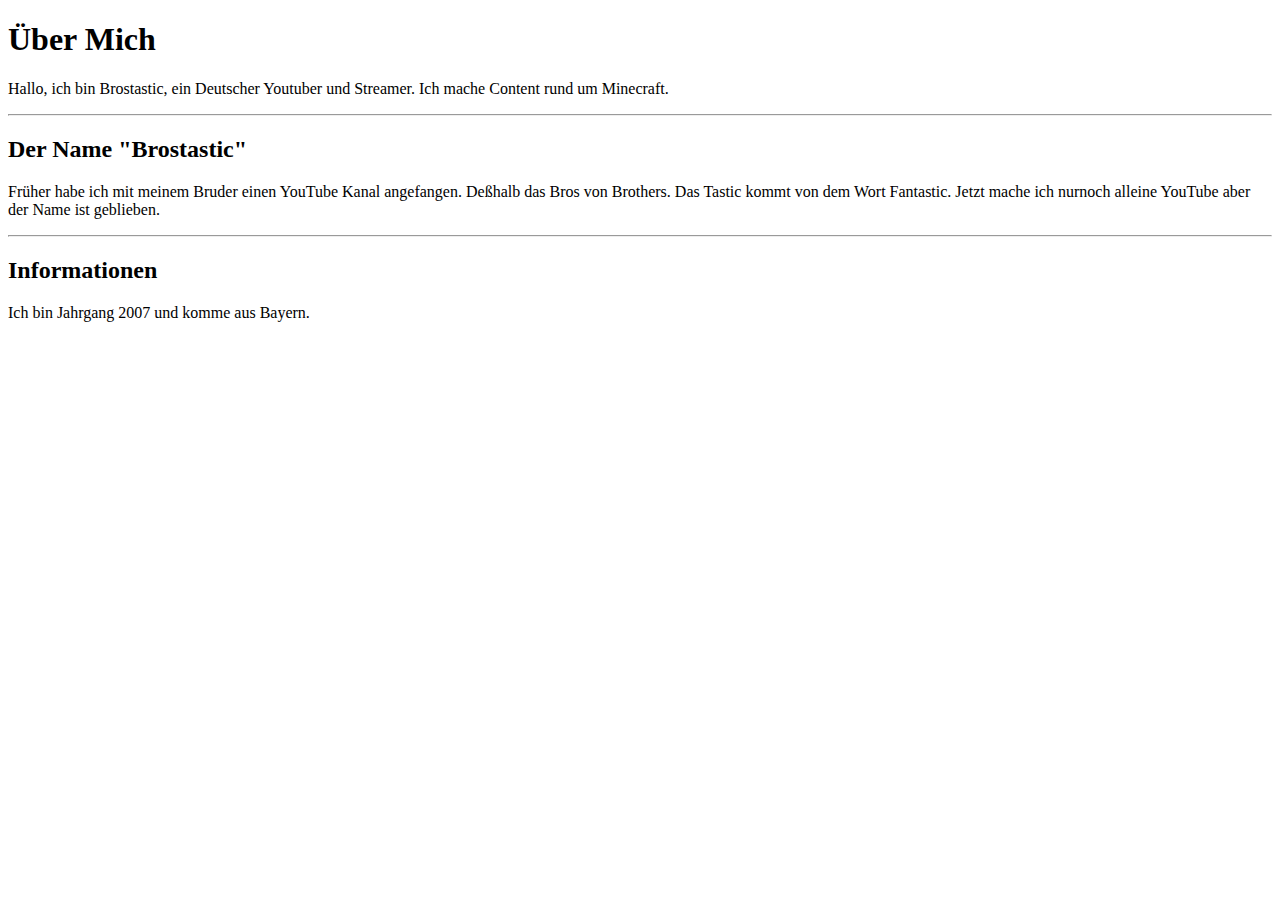
<file: about.html>
<!DOCTYPE html>
<html>
    <head>
        <title>About Me</title>
        <link rel="stylesheet" href="styles.css" >
    </head>
    <body>
        <h1>Über Mich</h1>
        <p>Hallo, ich bin Brostastic, ein Deutscher Youtuber und Streamer. Ich mache Content rund um Minecraft.</p>
        <hr>
        <h2>Der Name "Brostastic"</h2>
        <p>Früher habe ich mit meinem Bruder einen YouTube Kanal angefangen. Deßhalb das Bros von Brothers. Das Tastic kommt von dem Wort Fantastic. Jetzt mache ich nurnoch alleine YouTube aber der Name ist geblieben.</p>
        <hr>
        <h2>Informationen</h2>
        <p>Ich bin Jahrgang 2007 und komme aus Bayern.</p>
    </body>
</html>
</file>
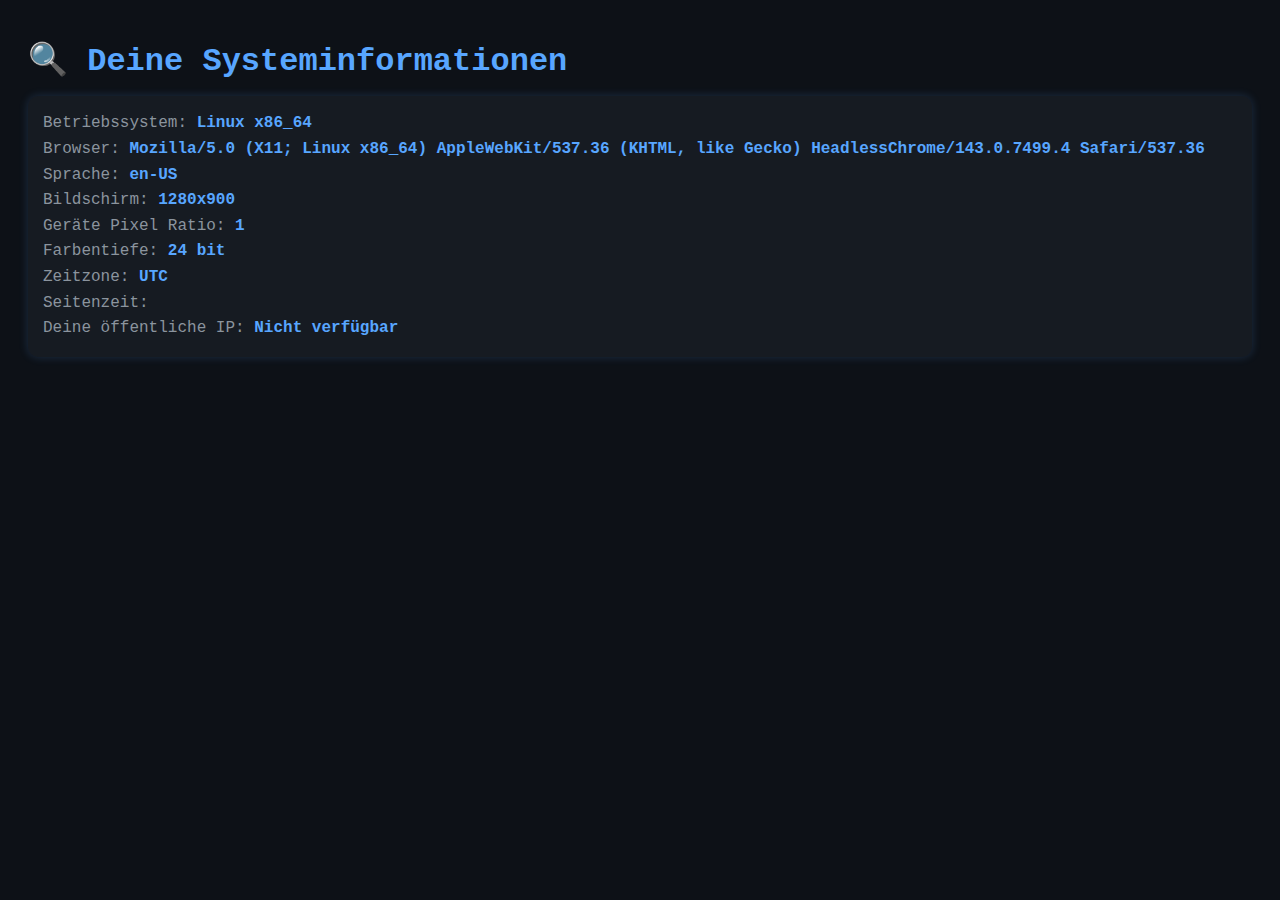
<file: infos.html>
<!DOCTYPE html>
<html lang="de">
<head>
<meta charset="UTF-8">
<title>Deine Geräte-Infos</title>
<style>
  body {
    background: #0d1117;
    color: #e6edf3;
    font-family: "Courier New", monospace;
    padding: 20px;
    line-height: 1.6em;
  }
  h1 {
    color: #58a6ff;
  }
  .info-box {
    background: #161b22;
    border-radius: 10px;
    padding: 15px;
    margin: 15px 0;
    box-shadow: 0 0 10px rgba(88,166,255,0.2);
  }
  .label {
    color: #8b949e;
  }
  .value {
    color: #58a6ff;
    font-weight: bold;
  }
</style>
</head>
<body>
<h1>🔍 Deine Systeminformationen</h1>

<div class="info-box">
  <div><span class="label">Betriebssystem:</span> <span id="os" class="value"></span></div>
  <div><span class="label">Browser:</span> <span id="browser" class="value"></span></div>
  <div><span class="label">Sprache:</span> <span id="language" class="value"></span></div>
  <div><span class="label">Bildschirm:</span> <span id="screen" class="value"></span></div>
  <div><span class="label">Geräte Pixel Ratio:</span> <span id="dpr" class="value"></span></div>
  <div><span class="label">Farbentiefe:</span> <span id="depth" class="value"></span></div>
  <div><span class="label">Zeitzone:</span> <span id="timezone" class="value"></span></div>
  <div><span class="label">Seitenzeit:</span> <span id="pageTime" class="value"></span></div>
  <div><span class="label">Deine öffentliche IP:</span> <span id="ip" class="value"></span></div>
</div>

<script>
// Browser & System Infos
document.getElementById("os").textContent = navigator.platform || "Unbekannt";
document.getElementById("browser").textContent = navigator.userAgent;
document.getElementById("language").textContent = navigator.language;
document.getElementById("screen").textContent = `${screen.width}x${screen.height}`;
document.getElementById("dpr").textContent = window.devicePixelRatio;
document.getElementById("depth").textContent = screen.colorDepth + " bit";
document.getElementById("timezone").textContent = Intl.DateTimeFormat().resolvedOptions().timeZone;

// Zeit auf der Seite (wird jede Sekunde aktualisiert)
let startTime = Date.now();
setInterval(() => {
    let diff = Math.floor((Date.now() - startTime) / 1000);
    let min = Math.floor(diff / 60);
    let sec = diff % 60;
    document.getElementById("pageTime").textContent = `${min}m ${sec}s`;
}, 1000);

// Öffentliche IP via API laden
fetch("https://api.ipify.org?format=json")
  .then(res => res.json())
  .then(data => {
    document.getElementById("ip").textContent = data.ip;
  })
  .catch(() => {
    document.getElementById("ip").textContent = "Nicht verfügbar";
  });
</script>
</body>
</html>
</file>
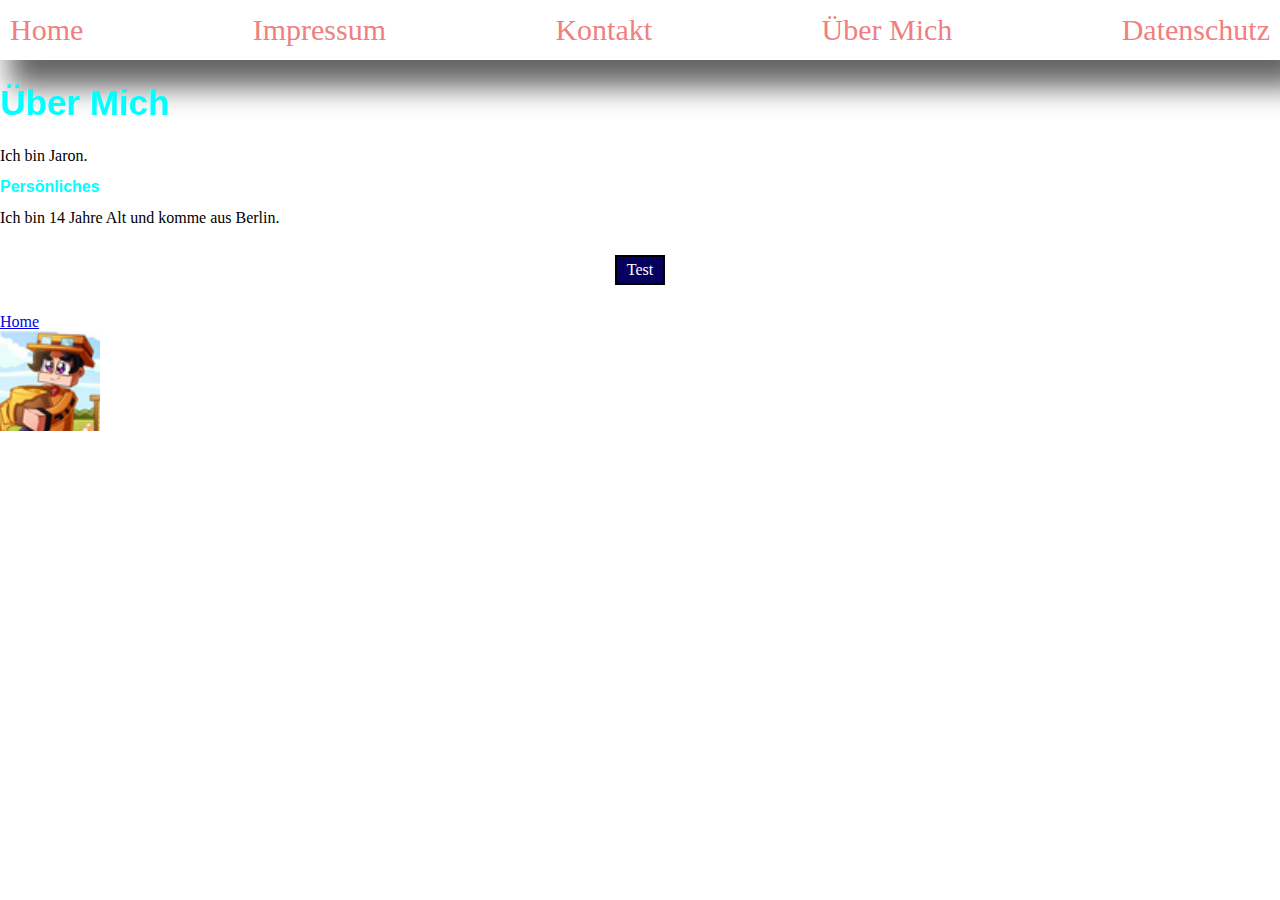
<file: seconsite.html>
<html>
    <head>
        <title>Title</title>
    </head>
    <link rel="stylesheet" href="main.css">
    
    <head>
      
    </head>
  
    <body>
          <header>
            <a href="index.html">Home</a>
            <a>Impressum</a>
            <a>Kontakt</a>
            <a>Über Mich</a>
            <a>Datenschutz</a>
        </header>
        
        <h1 class = "headline big">Über Mich</h1>
        Ich bin Jaron. <br>
        <h2 class = "headline small">Persönliches</h2>
        Ich bin 14 Jahre Alt und komme aus Berlin. <br>
        <br>
        <div class="container">
            <a>Test</a>
        </div>
        <br>
        <a href="index.html">Home</a> <br>
        <img src="icon.png" width="100px"> <br>
    </body>
</html>
</file>
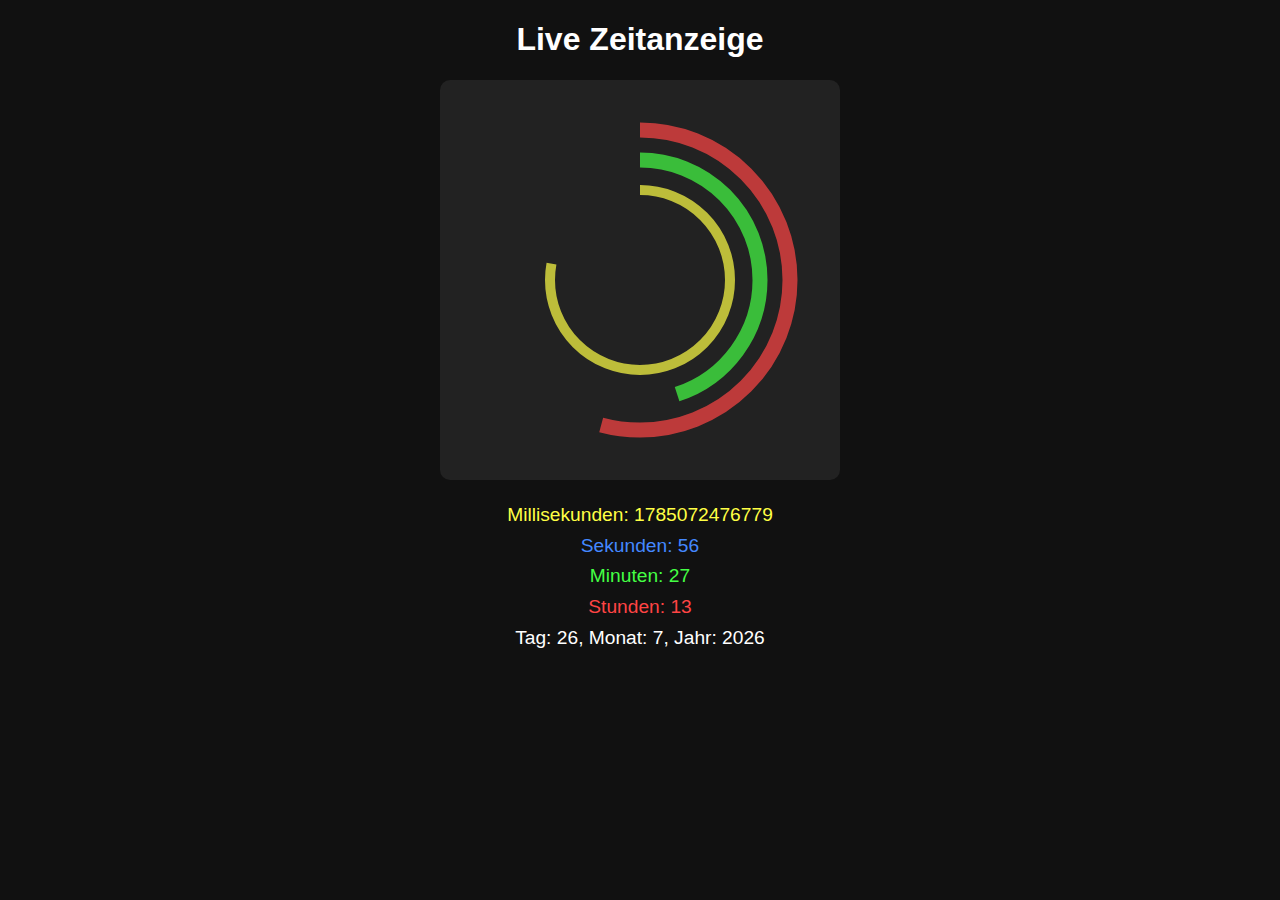
<file: time.html>
<!DOCTYPE html>
<html lang="de">
<head>
<meta charset="UTF-8">
<title>Live Zeitanzeige</title>
<style>
  body {
    background: #111;
    color: #fff;
    font-family: Arial, sans-serif;
    text-align: center;
  }
  canvas {
    display: block;
    margin: 20px auto;
    background: #222;
    border-radius: 10px;
  }
  #zeitText {
    margin-top: 20px;
    font-size: 1.2em;
    line-height: 1.6em;
  }
  .red { color: #ff4444; }
  .green { color: #44ff44; }
  .blue { color: #4488ff; }
  .yellow { color: #ffff44; }
</style>
</head>
<body>
<h1>Live Zeitanzeige</h1>
<canvas id="clockCanvas" width="400" height="400"></canvas>
<div id="zeitText"></div>

<script>
const canvas = document.getElementById('clockCanvas');
const ctx = canvas.getContext('2d');
const radius = canvas.width / 2;
ctx.translate(radius, radius); // Zentrum setzen

function drawClock() {
    const now = new Date();
    const millis = now.getTime();
    const ms = now.getMilliseconds();
    const sec = now.getSeconds();
    const min = now.getMinutes();
    const hour = now.getHours();

    // Hintergrund löschen
    ctx.clearRect(-radius, -radius, canvas.width, canvas.height);

    // Stundenkreis
    drawCircle(hour / 24, 150, 'rgba(255, 68, 68, 0.7)', 15);
    // Minutenkreis
    drawCircle(min / 60, 120, 'rgba(68, 255, 68, 0.7)', 15);
    // Millisekundenkreis
    drawCircle(ms / 1000, 90, 'rgba(255, 255, 68, 0.7)', 10);

    // Sekunden-Kreis als gefüllter Punkt (blinkt im Sekundentakt)
    if (ms < 500) { // 500ms an, 500ms aus
        ctx.beginPath();
        ctx.arc(0, 0, 40, 0, 2 * Math.PI);
        ctx.fillStyle = 'rgba(68, 136, 255, 0.9)';
        ctx.fill();
    }

    // Textanzeige mit Farben
    document.getElementById('zeitText').innerHTML =
        `<span class="yellow">Millisekunden: ${millis}</span><br>` +
        `<span class="blue">Sekunden: ${sec}</span><br>` +
        `<span class="green">Minuten: ${min}</span><br>` +
        `<span class="red">Stunden: ${hour}</span><br>` +
        `Tag: ${now.getDate()}, Monat: ${now.getMonth() + 1}, Jahr: ${now.getFullYear()}`;
}

function drawCircle(fraction, r, color, width) {
    const startAngle = -Math.PI / 2;
    const endAngle = startAngle + fraction * 2 * Math.PI;
    ctx.beginPath();
    ctx.arc(0, 0, r, startAngle, endAngle);
    ctx.strokeStyle = color;
    ctx.lineWidth = width;
    ctx.stroke();
}

setInterval(drawClock, 20); // ~50 FPS
</script>
</body>
</html>
</file>
<file: styles.css>

</file>
<file: main.css>
body{
            margin: 0;
        }
        head{
            margin: 0;
        }
       header {
        margin: 0;
            height: 60px;
            box-shadow: 17px 20px 29px 7px rgba(0,0,0,0.61);
            display: flex;
            justify-content: space-between;
            align-items: center;
        }
       .headline {
    
            color: aqua;
            font-family: 'Gill Sans', 'Gill Sans MT', Calibri, 'Trebuchet MS', sans-serif;
            font-size: 20px;
        }
        .small {
            font-size: 16px;
        }
        .big {
            font-size: 35px;
        }
        .big:hover {
            font-size: 40px;
        }
        header a {
            margin: 10px;
            font-size: 30px;
            text-decoration: none;
            color: lightcoral;
        }
        header a:hover {
            color: crimson;
        }
        .container{
            margin: 10px;
            display: flex;
            justify-content: center;
            align-items: center;
        }
        .container a{
            background-color: rgb(6, 0, 95);
            color: white; 
            text-decoration: none;
            padding-left: 10px;
            padding-right: 10px;
            padding-bottom: 4px;
            padding-top: 4px;
            border: 2px solid rgb(0, 0, 0);
        }
        .container a:hover {
            padding-left: 9px;
            padding-right: 9px;
            padding-bottom: 3px;
            padding-top: 3px;
            background-color: rgb(17, 0, 255);
            color: rgb(255, 0, 0); 
            border: 4px solid rgb(0, 0, 0);
        }
</file>
